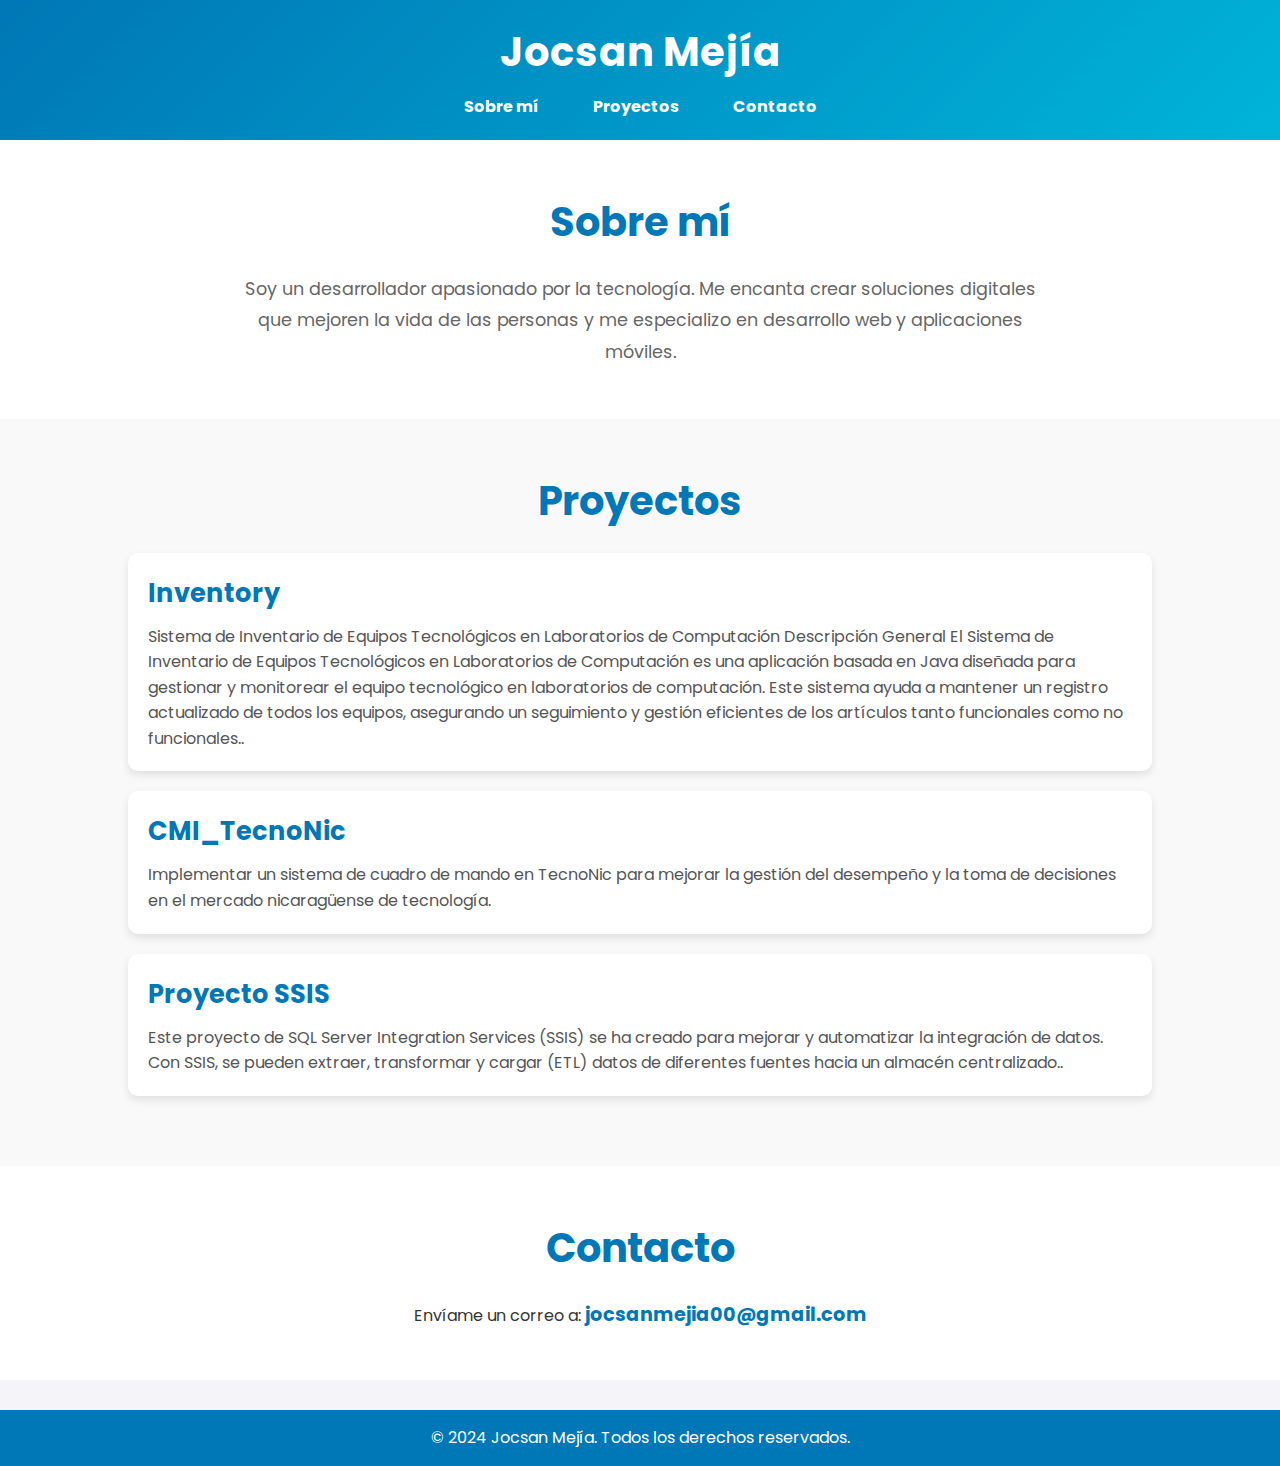
<file: index.html>
<!DOCTYPE html>
<html lang="es">
<head>
    <meta charset="UTF-8">
    <meta name="viewport" content="width=device-width, initial-scale=1.0">
    <title>Mi Portafolio</title>
    <link href="https://fonts.googleapis.com/css2?family=Poppins:wght@300;400;600&display=swap" rel="stylesheet">
    <link rel="stylesheet" href="css/style.css">
</head>
<body>
    <header>
        <div class="container">
            <h1>Jocsan Mejía</h1>
            <nav>
                <ul>
                    <li><a href="#about">Sobre mí</a></li>
                    <li><a href="#projects">Proyectos</a></li>
                    <li><a href="#contact">Contacto</a></li>
                </ul>
            </nav>
        </div>
    </header>

    <section id="about">
        <div class="container">
            <h2>Sobre mí</h2>
            <p>Soy un desarrollador apasionado por la tecnología. Me encanta crear soluciones digitales que mejoren la vida de las personas y me especializo en desarrollo web y aplicaciones móviles.</p>
        </div>
    </section>

    <section id="projects">
        <div class="container">
            <h2>Proyectos</h2>
            <div class="project">
                <h3><a href="https://github.com/david-mrios/Inventory-JAVA-NEATBEANS" target="_blank">Inventory</a></h3>
                <p>Sistema de Inventario de Equipos Tecnológicos en Laboratorios de Computación
                    Descripción General
                    El Sistema de Inventario de Equipos Tecnológicos en Laboratorios de Computación 
                    es una aplicación basada en Java diseñada para gestionar y monitorear el equipo tecnológico en 
                    laboratorios de computación. Este sistema ayuda a mantener un registro actualizado de todos los equipos, 
                    asegurando un seguimiento y gestión eficientes de los artículos tanto funcionales como no funcionales..</p>
            </div>
            <div class="project">
                <h3><a href="https://github.com/david-mrios/CMITecnoNicMobile" target="_blank">CMI_TecnoNic</a></h3>
                <p>Implementar un sistema de cuadro de mando en TecnoNic para mejorar la 
                    gestión del desempeño y la toma de decisiones en el mercado nicaragüense de tecnología.
                </p>
            </div>
            <div class="project">
                <h3><a href="https://github.com/jocsanmj/SSIS" target="_blank">Proyecto SSIS</a></h3>
                <p>Este proyecto de SQL Server Integration Services (SSIS) se ha creado para mejorar y automatizar la integración de datos. Con SSIS, 
                se pueden extraer, transformar y cargar (ETL) datos de diferentes fuentes hacia un almacén centralizado..</p>
            </div>
        </div>
    </section>

    <section id="contact">
        <div class="container">
            <h2>Contacto</h2>
            <p>Envíame un correo a: <a href="jocsanmejia00@gmail.com">jocsanmejia00@gmail.com</a></p>
        </div>
    </section>

    <footer>
        <div class="container">
            <p>&copy; 2024 Jocsan Mejía. Todos los derechos reservados.</p>
        </div>
    </footer>
</body>
</html>
</file>
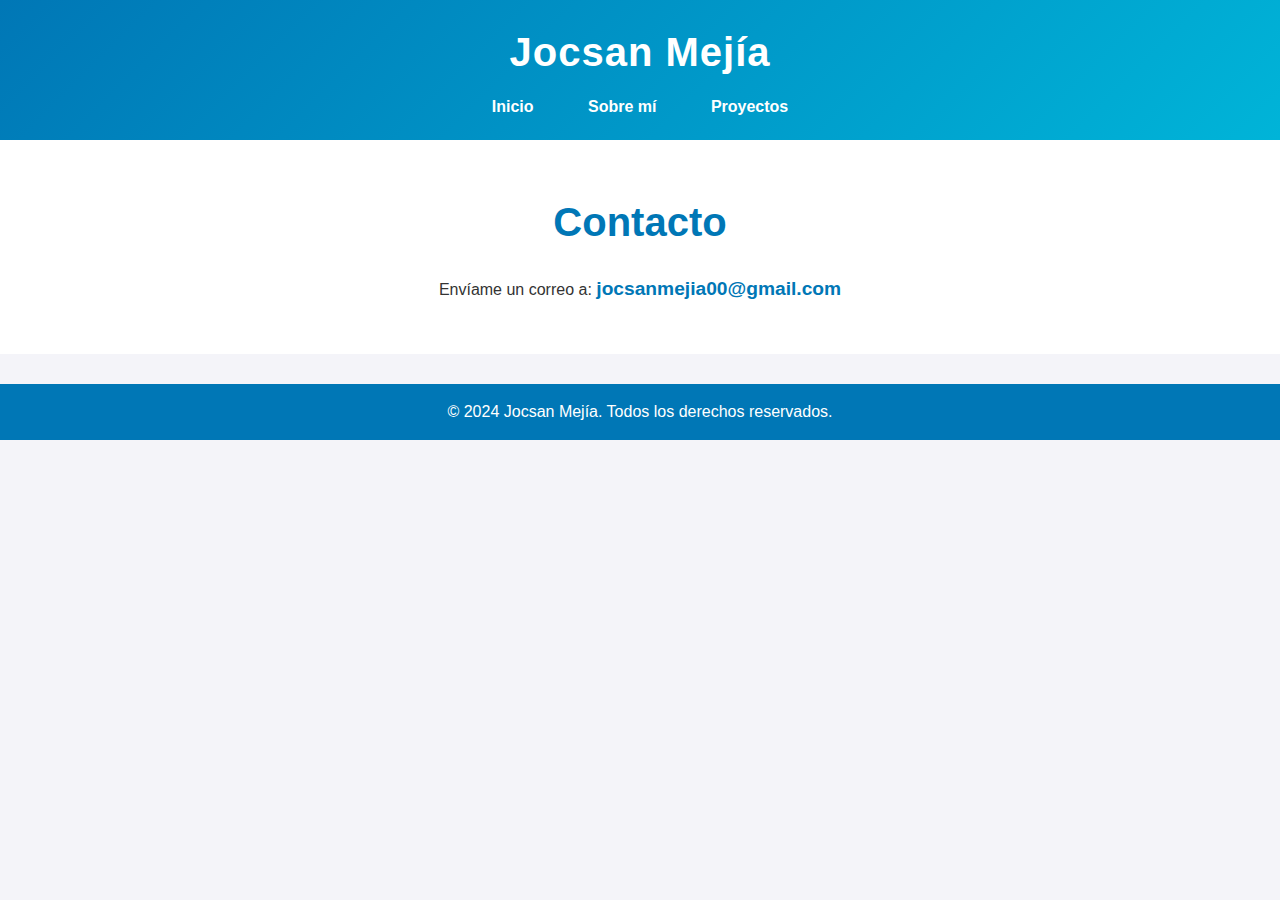
<file: contacto.html>
<!DOCTYPE html>
<html lang="es">
<head>
    <meta charset="UTF-8">
    <meta name="viewport" content="width=device-width, initial-scale=1.0">
    <title>Contacto - Jocsan Mejía</title>
    <link rel="stylesheet" href="css/style.css">
</head>
<body>
    <header>
        <div class="container">
            <h1>Jocsan Mejía</h1>
            <nav>
                <ul>
                    <li><a href="index.html">Inicio</a></li>
                    <li><a href="sobre-mi.html">Sobre mí</a></li>
                    <li><a href="proyectos.html">Proyectos</a></li>
                </ul>
            </nav>
        </div>
    </header>

    <section id="contact">
        <div class="container">
            <h2>Contacto</h2>
            <p>Envíame un correo a: <a href="mailto:jocsanmejia00@gmail.com">jocsanmejia00@gmail.com</a></p>
        </div>
    </section>

    <footer>
        <div class="container">
            <p>&copy; 2024 Jocsan Mejía. Todos los derechos reservados.</p>
        </div>
    </footer>
</body>
</html>
</file>
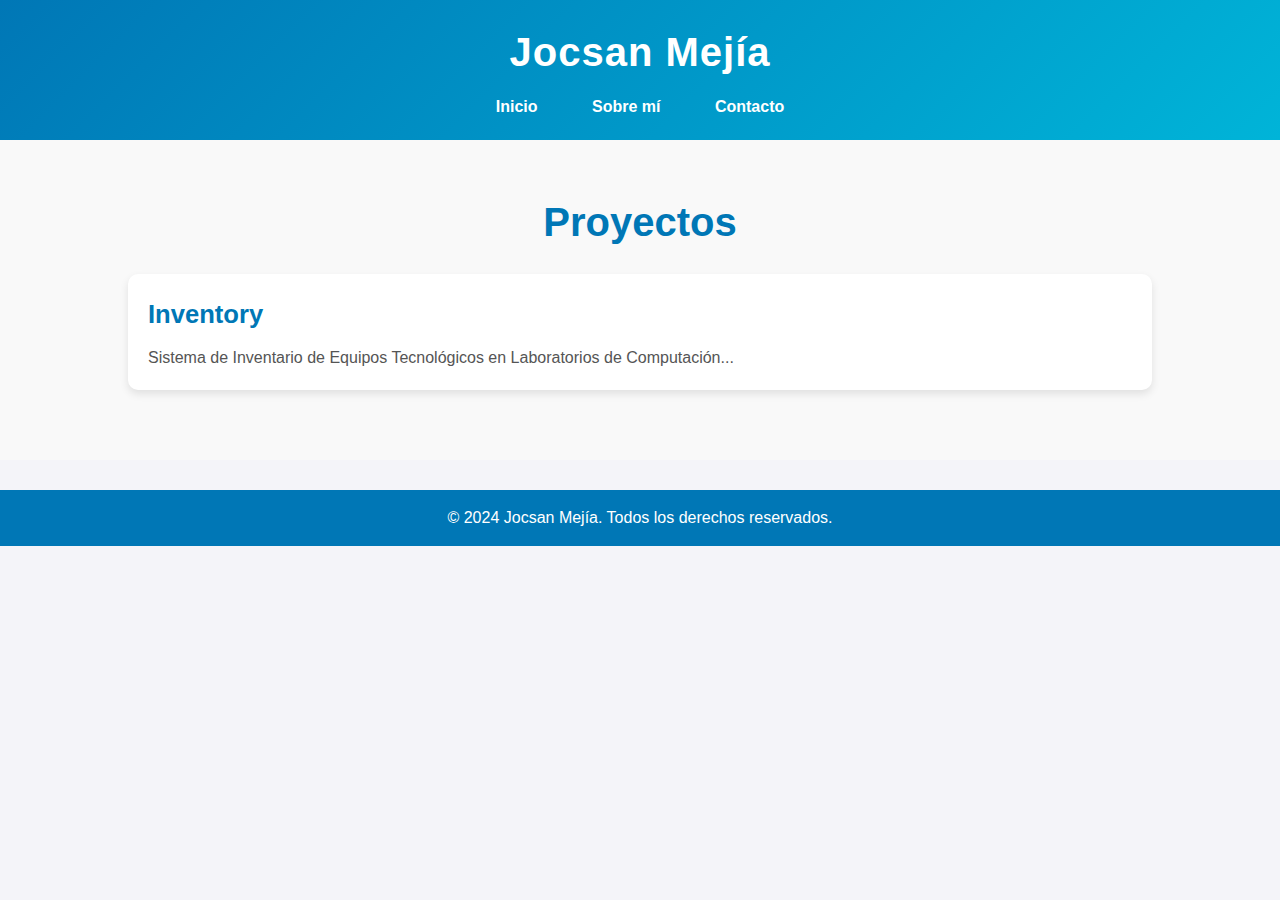
<file: proyectos.html>
<!DOCTYPE html>
<html lang="es">
<head>
    <meta charset="UTF-8">
    <meta name="viewport" content="width=device-width, initial-scale=1.0">
    <title>Proyectos - Jocsan Mejía</title>
    <link rel="stylesheet" href="css/style.css">
</head>
<body>
    <header>
        <div class="container">
            <h1>Jocsan Mejía</h1>
            <nav>
                <ul>
                    <li><a href="index.html">Inicio</a></li>
                    <li><a href="sobre_mi.html">Sobre mí</a></li>
                    <li><a href="contacto.html">Contacto</a></li>
                </ul>
            </nav>
        </div>
    </header>

    <section id="projects">
        <div class="container">
            <h2>Proyectos</h2>
            <div class="project">
                <h3><a href="https://github.com/david-mrios/Inventory-JAVA-NEATBEANS" target="_blank">Inventory</a></h3>
                <p>Sistema de Inventario de Equipos Tecnológicos en Laboratorios de Computación...</p>
            </div>
            <!-- Agrega más proyectos aquí -->
        </div>
    </section>

    <footer>
        <div class="container">
            <p>&copy; 2024 Jocsan Mejía. Todos los derechos reservados.</p>
        </div>
    </footer>
</body>
</html>
</file>
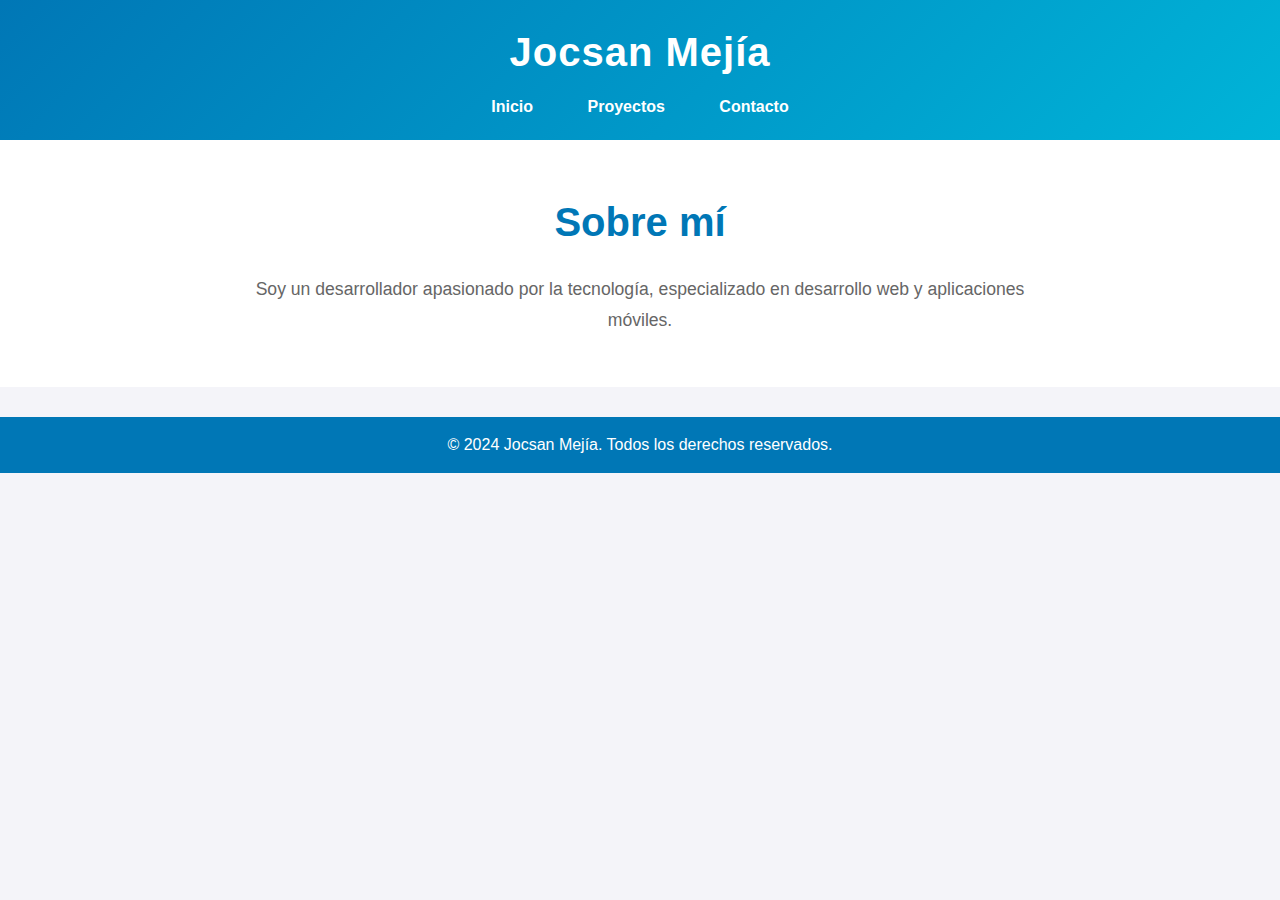
<file: sobre_mi.html>
<!DOCTYPE html>
<html lang="es">
<head>
    <meta charset="UTF-8">
    <meta name="viewport" content="width=device-width, initial-scale=1.0">
    <title>Sobre mí - Jocsan Mejía</title>
    <link rel="stylesheet" href="css/style.css">
</head>
<body>
    <header>
        <div class="container">
            <h1>Jocsan Mejía</h1>
            <nav>
                <ul>
                    <li><a href="index.html">Inicio</a></li>
                    <li><a href="proyectos.html">Proyectos</a></li>
                    <li><a href="contacto.html">Contacto</a></li>
                </ul>
            </nav>
        </div>
    </header>

    <section id="about">
        <div class="container">
            <h2>Sobre mí</h2>
            <p>Soy un desarrollador apasionado por la tecnología, especializado en desarrollo web y aplicaciones móviles.</p>
        </div>
    </section>

    <footer>
        <div class="container">
            <p>&copy; 2024 Jocsan Mejía. Todos los derechos reservados.</p>
        </div>
    </footer>
</body>
</html>
</file>
<file: css/style.css>
/* Estilos generales */
* {
    margin: 0;
    padding: 0;
    box-sizing: border-box;
}

body {
    font-family: 'Poppins', sans-serif;
    line-height: 1.6;
    background-color: #f4f4f9;
    color: #333;
}

.container {
    width: 80%;
    margin: 0 auto;
}

/* Encabezado */
header {
    background: linear-gradient(135deg, #0077b6, #00b4d8);
    color: #fff;
    padding: 20px 0;
    text-align: center;
    box-shadow: 0 4px 6px rgba(0, 0, 0, 0.1);
}

header h1 {
    font-size: 2.5rem;
    letter-spacing: 1px;
}

nav ul {
    list-style: none;
    margin-top: 10px;
}

nav ul li {
    display: inline;
    margin: 0 15px;
}

nav ul li a {
    color: #fff;
    text-decoration: none;
    font-weight: bold;
    padding: 5px 10px;
    transition: background 0.3s ease, color 0.3s ease;
}

nav ul li a:hover {
    background: #00b4d8;
    border-radius: 5px;
    color: #fff;
}

/* Sección "Sobre mí" */
#about {
    padding: 50px 0;
    background: #ffffff;
    text-align: center;
}

#about h2 {
    font-size: 2.5rem;
    color: #0077b6;
    margin-bottom: 20px;
    position: relative;
}

#about p {
    font-size: 1.1rem;
    max-width: 800px;
    margin: 0 auto;
    color: #666;
    line-height: 1.8;
}

/* Sección "Proyectos" */
#projects {
    padding: 50px 0;
    background-color: #f9f9f9;
}

#projects h2 {
    font-size: 2.5rem;
    color: #0077b6;
    margin-bottom: 20px;
    text-align: center;
}

.project {
    background: #ffffff;
    padding: 20px;
    margin-bottom: 20px;
    border-radius: 10px;
    box-shadow: 0 4px 8px rgba(0, 0, 0, 0.1);
    transition: transform 0.3s ease;
}

.project:hover {
    transform: translateY(-5px);
}

.project h3 {
    font-size: 1.6rem;
    margin-bottom: 10px;
}

.project a {
    color: #0077b6;
    text-decoration: none;
    font-weight: bold;
}

.project p {
    font-size: 1rem;
    color: #555;
}

/* Sección "Contacto" */
#contact {
    padding: 50px 0;
    background: #ffffff;
    text-align: center;
}

#contact h2 {
    font-size: 2.5rem;
    color: #0077b6;
    margin-bottom: 20px;
}

#contact a {
    color: #0077b6;
    font-size: 1.2rem;
    text-decoration: none;
    font-weight: bold;
}

#contact a:hover {
    text-decoration: underline;
}

/* Pie de página */
footer {
    background: #0077b6;
    color: #fff;
    text-align: center;
    padding: 15px 0;
    margin-top: 30px;
}

footer p {
    margin: 0;
    font-size: 1rem;
}

/* Agrega transiciones suaves */
a, button {
    transition: color 0.3s ease, background-color 0.3s ease;
}
</file>
